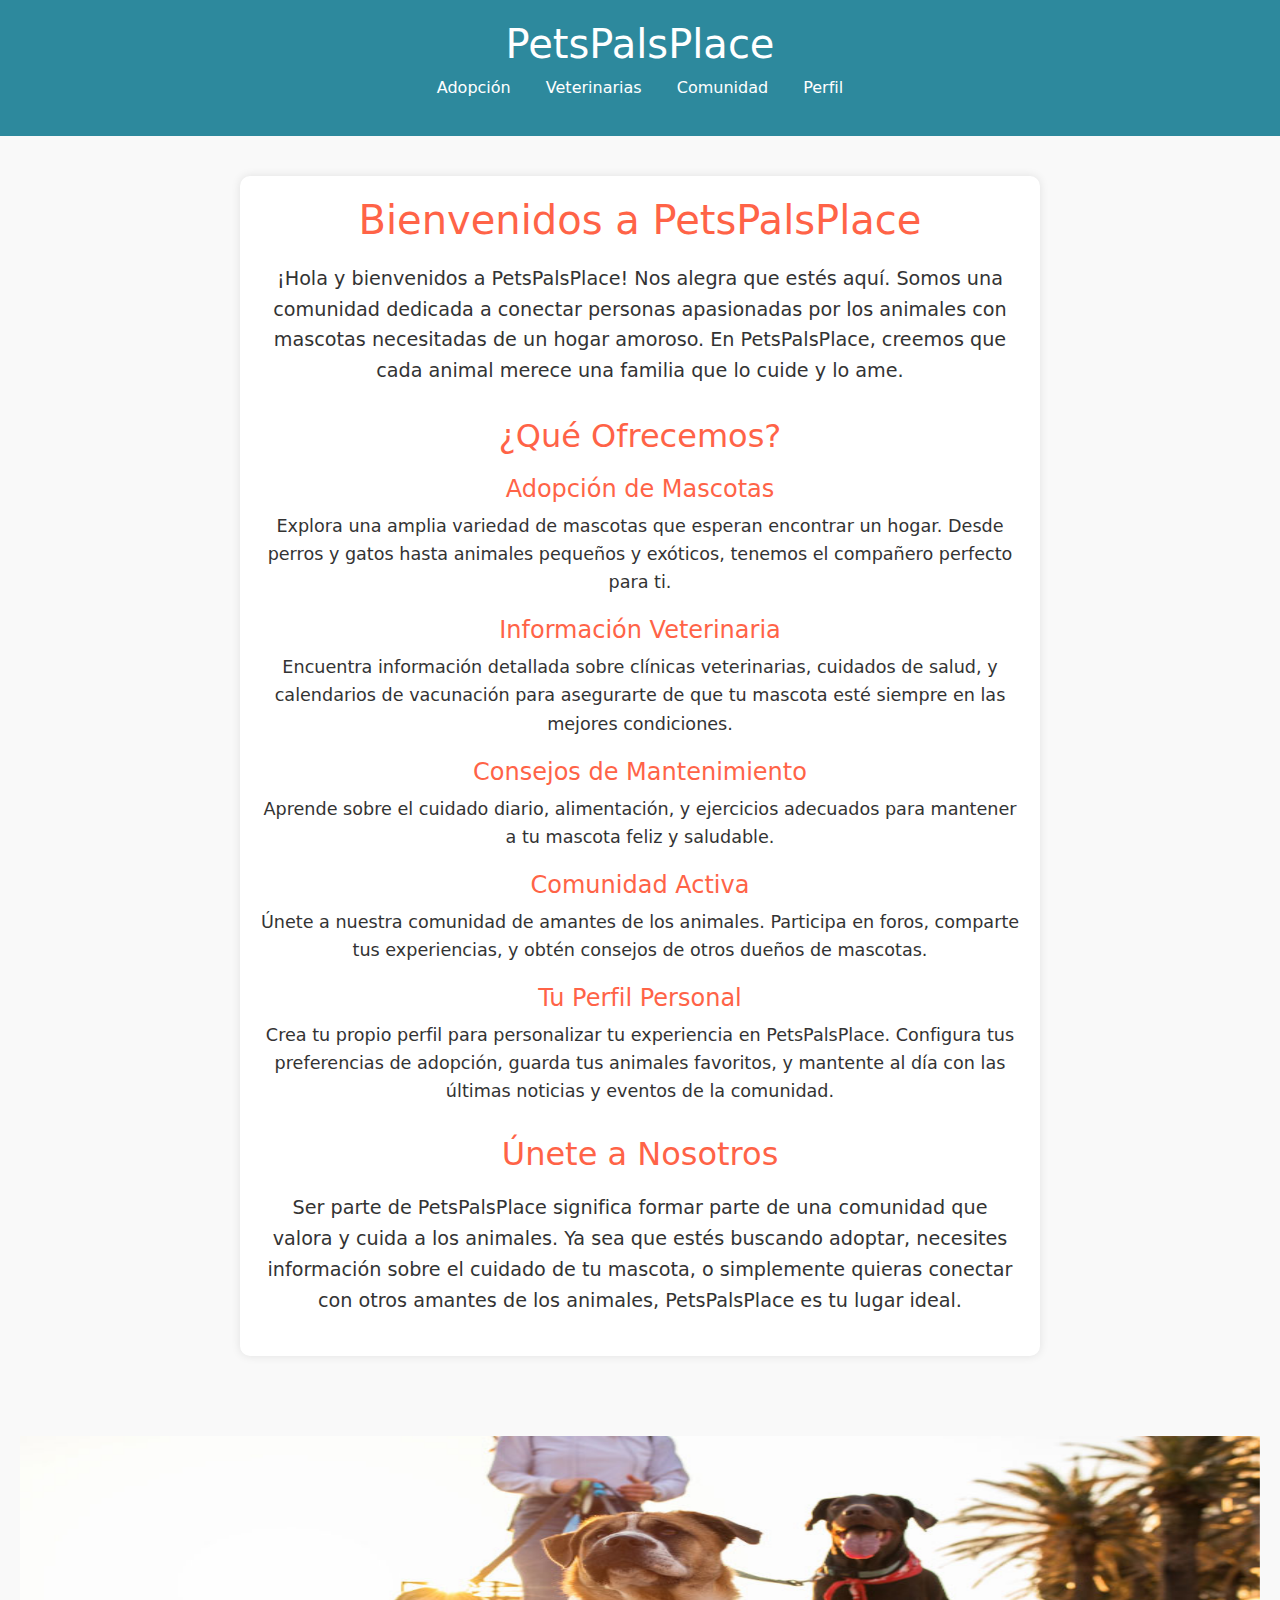
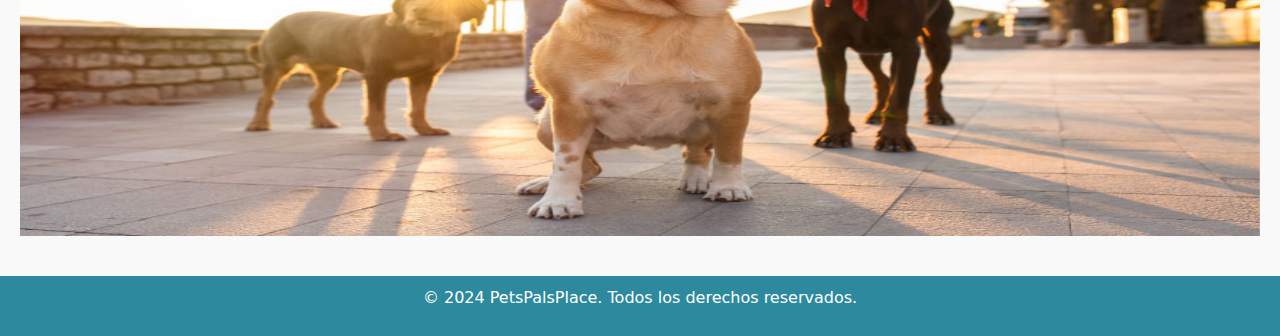
<file: index.html>
<!DOCTYPE html>
<html lang="es">
<head>
    <meta charset="UTF-8">
    <meta name="viewport" content="width=device-width, initial-scale=1.0">
    <title>PetsPalsPlace</title>
    
    <link rel="stylesheet" href="/css/styles.css">
    <link href="https://cdn.jsdelivr.net/npm/bootstrap@5.3.3/dist/css/bootstrap.min.css" rel="stylesheet" integrity="sha384-QWTKZyjpPEjISv5WaRU9OFeRpok6YctnYmDr5pNlyT2bRjXh0JMhjY6hW+ALEwIH" crossorigin="anonymous">
    <script src="https://cdn.jsdelivr.net/npm/bootstrap@5.3.3/dist/js/bootstrap.bundle.min.js" integrity="sha384-YvpcrYf0tY3lHB60NNkmXc5s9fDVZLESaAA55NDzOxhy9GkcIdslK1eN7N6jIeHz" crossorigin="anonymous"></script>

</head>
<body>
    <header>
        <h1>PetsPalsPlace</h1>
        <nav>
            <ul>
                <li><a href="#adoption">Adopción</a></li>
                <li><a href="#veterinarians">Veterinarias</a></li>
                <li><a href="#community">Comunidad</a></li>
                <li><a href="/html/login.html">Perfil</a></li>
            </ul>
        </nav>
    </header>
    <section id="hero">
        <div class="intro-text">
            <h2>Bienvenidos a PetsPalsPlace</h2>
            <p>¡Hola y bienvenidos a PetsPalsPlace! Nos alegra que estés aquí. Somos una comunidad dedicada a conectar personas apasionadas por los animales con mascotas necesitadas de un hogar amoroso. En PetsPalsPlace, creemos que cada animal merece una familia que lo cuide y lo ame.</p>
            
            <h3>¿Qué Ofrecemos?</h3>
            
            <div class="offerings">
                <h4>Adopción de Mascotas</h4>
                <p>Explora una amplia variedad de mascotas que esperan encontrar un hogar. Desde perros y gatos hasta animales pequeños y exóticos, tenemos el compañero perfecto para ti.</p>
                
                <h4>Información Veterinaria</h4>
                <p>Encuentra información detallada sobre clínicas veterinarias, cuidados de salud, y calendarios de vacunación para asegurarte de que tu mascota esté siempre en las mejores condiciones.</p>
                
                <h4>Consejos de Mantenimiento</h4>
                <p>Aprende sobre el cuidado diario, alimentación, y ejercicios adecuados para mantener a tu mascota feliz y saludable.</p>
                
                <h4>Comunidad Activa</h4>
                <p>Únete a nuestra comunidad de amantes de los animales. Participa en foros, comparte tus experiencias, y obtén consejos de otros dueños de mascotas.</p>
                
                <h4>Tu Perfil Personal</h4>
                <p>Crea tu propio perfil para personalizar tu experiencia en PetsPalsPlace. Configura tus preferencias de adopción, guarda tus animales favoritos, y mantente al día con las últimas noticias y eventos de la comunidad.</p>
            </div>
            
            <h3>Únete a Nosotros</h3>
            <p>Ser parte de PetsPalsPlace significa formar parte de una comunidad que valora y cuida a los animales. Ya sea que estés buscando adoptar, necesites información sobre el cuidado de tu mascota, o simplemente quieras conectar con otros amantes de los animales, PetsPalsPlace es tu lugar ideal.</p>
        </div>
    </section>
    
    <!-- Agregar las demás secciones aquí -->
     <section id="hero">
        <div id="carouselExampleAutoplaying" class="carousel slide" data-bs-ride="carousel">
            <div class="carousel-inner">
              <div class="carousel-item active">
                <img src="/images/imagen carrusel.jpg" class="d-block w-100" alt="perros con correa" height="400" width="400" >
              </div>
              <div class="carousel-item">
                <img src="/images/imagen carrusel 2.jpg" class="d-block w-100" alt="perro chico tomando agua"height="400" width="400">
              </div>
              <div class="carousel-item">
                <img src="/images/imagen carrusel 3.jpg" class="d-block w-100" alt="perro bañandose"height="300" width="250">
              </div>
            </div>
          </div>
     </section>
     
    <footer>
        <p>© 2024 PetsPalsPlace. Todos los derechos reservados.</p>
    </footer>
</body>
</html>
</file>
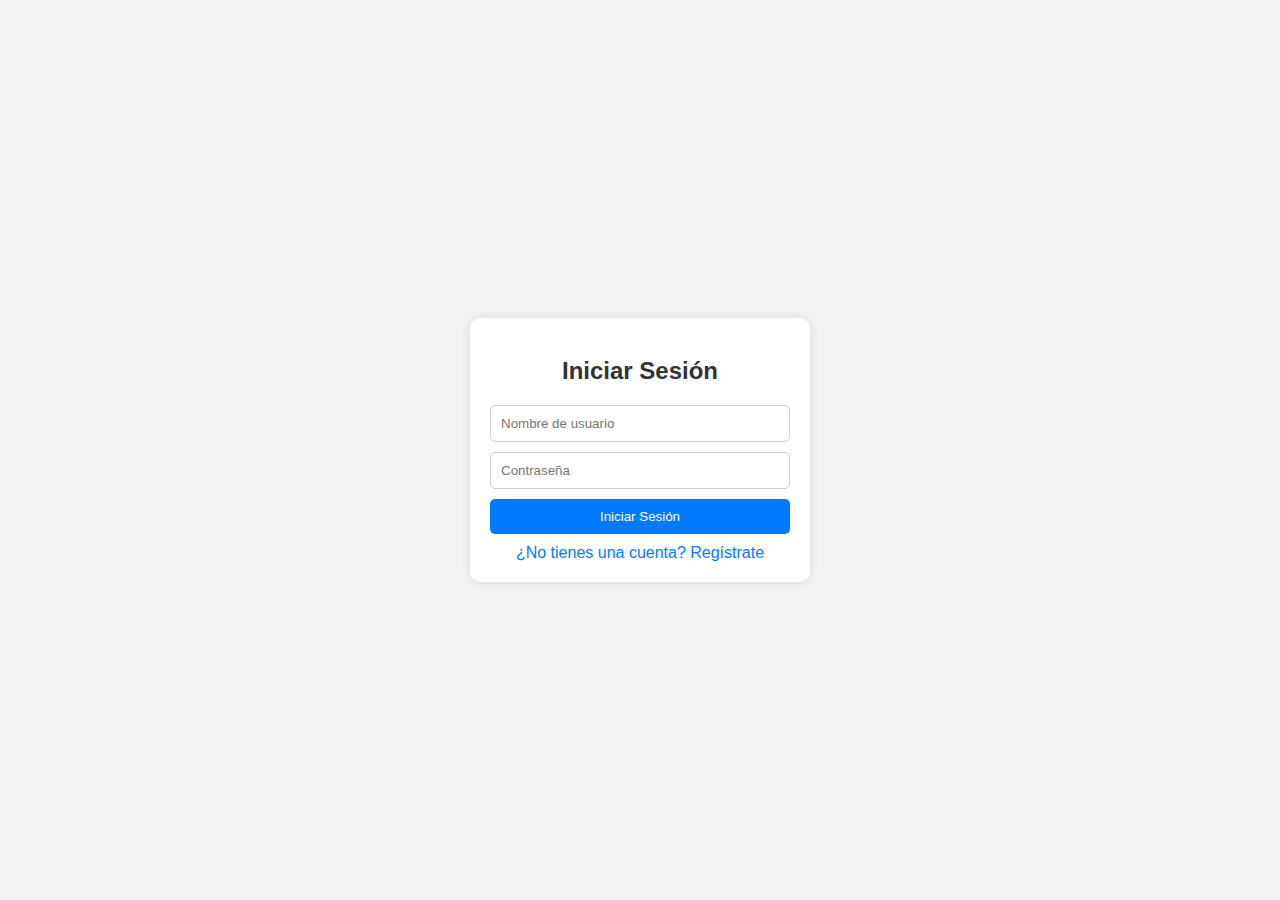
<file: html/login.html>
<!DOCTYPE html>
<html lang="es">
<head>
    <meta charset="UTF-8">
    <meta name="viewport" content="width=device-width, initial-scale=1.0">
    <title>Login y Registro</title>
    <style>
        body {
            font-family: Arial, sans-serif;
            background-color: #f2f2f2;
            display: flex;
            justify-content: center;
            align-items: center;
            height: 100vh;
            margin: 0;
        }

        .container {
            background-color: #fff;
            padding: 20px;
            border-radius: 10px;
            box-shadow: 0 0 10px rgba(0, 0, 0, 0.1);
            width: 300px;
        }

        .container h2 {
            text-align: center;
            margin-bottom: 20px;
            color: #333;
        }

        .container form {
            display: flex;
            flex-direction: column;
        }

        .container input {
            margin-bottom: 10px;
            padding: 10px;
            border: 1px solid #ccc;
            border-radius: 5px;
        }

        .container button {
            padding: 10px;
            border: none;
            border-radius: 5px;
            background-color: #007bff;
            color: #fff;
            cursor: pointer;
        }

        .container button:hover {
            background-color: #0056b3;
        }

        .container .toggle {
            text-align: center;
            margin-top: 10px;
            color: #007bff;
            cursor: pointer;
        }

        .container .toggle:hover {
            text-decoration: underline;
        }

        .error {
            color: red;
            font-size: 0.875em;
            text-align: center;
            margin-bottom: 10px;
        }

        .success {
            color: green;
            font-size: 0.875em;
            text-align: center;
            margin-bottom: 10px;
        }
    </style>
</head>
<body>
    <div class="container" id="container">
        <h2 id="form-title">Iniciar Sesión</h2>
        <div id="message" class="error"></div>
        <form id="login-form" method="GET" onsubmit="login(event)">
            <input type="text" name="username" placeholder="Nombre de usuario" required>
            <input type="password" name="password" placeholder="Contraseña" required>
            <button type="submit">Iniciar Sesión</button>
        </form>
        <form id="register-form" method="GET" style="display: none;" onsubmit="register(event)">
            <input type="text" name="username" placeholder="Nombre de usuario" required>
            <input type="email" name="email" placeholder="Correo electrónico" required>
            <input type="password" name="password" placeholder="Contraseña" required>
            <input type="password" name="confirm_password" placeholder="Confirmar contraseña" required>
            <button type="submit">Registrarse</button>
        </form>
        <div class="toggle" id="toggle-form">¿No tienes una cuenta? Regístrate</div>
    </div>

    <script>
        const toggleForm = document.getElementById('toggle-form');
        const loginForm = document.getElementById('login-form');
        const registerForm = document.getElementById('register-form');
        const formTitle = document.getElementById('form-title');
        const message = document.getElementById('message');

        toggleForm.addEventListener('click', () => {
            if (loginForm.style.display === 'none') {
                loginForm.style.display = 'block';
                registerForm.style.display = 'none';
                formTitle.textContent = 'Iniciar Sesión';
                toggleForm.textContent = '¿No tienes una cuenta? Regístrate';
                message.className = 'error';
                message.textContent = '';
            } else {
                loginForm.style.display = 'none';
                registerForm.style.display = 'block';
                formTitle.textContent = 'Registrarse';
                toggleForm.textContent = '¿Ya tienes una cuenta? Inicia sesión';
                message.className = 'error';
                message.textContent = '';
            }
        });

        function getFormData(form) {
            const formData = new FormData(form);
            const data = {};
            formData.forEach((value, key) => {
                data[key] = value;
            });
            return data;
        }

        function login(event) {
            event.preventDefault(); // Evita el envío del formulario

            const data = getFormData(loginForm);
            const username = data.username;
            const password = data.password;

            const storedUsername = localStorage.getItem('username');
            const storedPassword = localStorage.getItem('password');
            const storedEmail = localStorage.getItem('email');

            if (username === storedUsername && password === storedPassword) {
                window.location.href = `profile.html?username=${encodeURIComponent(username)}&email=${encodeURIComponent(storedEmail)}`;
            } else {
                message.className = 'error';
                message.textContent = 'Nombre de usuario o contraseña incorrectos.';
            }
        }

        function register(event) {
            event.preventDefault(); // Evita el envío del formulario

            const data = getFormData(registerForm);
            const username = data.username;
            const email = data.email;
            const password = data.password;
            const confirmPassword = data.confirm_password;

            if (password !== confirmPassword) {
                message.className = 'error';
                message.textContent = 'Las contraseñas no coinciden.';
                return;
            }

            localStorage.setItem('username', username);
            localStorage.setItem('email', email);
            localStorage.setItem('password', password);

            message.className = 'success';
            message.textContent = 'Usuario registrado exitosamente. Por favor, inicia sesión.';

            // Mostrar el formulario de inicio de sesión y ocultar el formulario de registro
            loginForm.style.display = 'block';
            registerForm.style.display = 'none';
            formTitle.textContent = 'Iniciar Sesión';
            toggleForm.textContent = '¿No tienes una cuenta? Regístrate';
        }
    </script>
</body>
</html>
</file>
<file: css/styles.css>
body {
    font-family: Arial, sans-serif;
    margin: 0;
    padding: 0;
    background-color: #f9f9f9;
    color: #333;
}
header {
    background-color: #2d899d;
    padding: 20px;
    text-align: center;
    color: #fff;
}
nav ul {
    list-style: none;
    padding: 0;
}
nav ul li {
    display: inline;
    margin: 0 15px;
}
nav ul li a {
    color: #fff;
    text-decoration: none;
}
#hero {
    background-color: #2A849E;
    background-size: cover;
    padding: 100px 0;
    text-align: center;
    color: #fff;
}
footer {
    background-color: #2d899d;
    color: #fff;
    text-align: center;
    padding: 10px 0;
}

#hero {
    background-color: #f9f9f9;
    padding: 40px 20px;
    text-align: center;
    color: #333;
}

.intro-text {
    max-width: 800px;
    margin: 0 auto;
    padding: 20px;
    background: #fff;
    border-radius: 10px;
    box-shadow: 0 0 10px rgba(0, 0, 0, 0.1);
}

.intro-text h2 {
    color: #ff6347;
    font-size: 2.5em;
    margin-bottom: 20px;
}

.intro-text p {
    font-size: 1.2em;
    line-height: 1.6;
    margin-bottom: 20px;
}

.offerings h4 {
    color: #ff6347;
    font-size: 1.5em;
    margin-top: 20px;
}

.offerings p {
    font-size: 1.1em;
    line-height: 1.6;
    margin-bottom: 20px;
}

.intro-text h3 {
    color: #ff6347;
    font-size: 2em;
    margin-top: 30px;
    margin-bottom: 20px;
}
</file>
